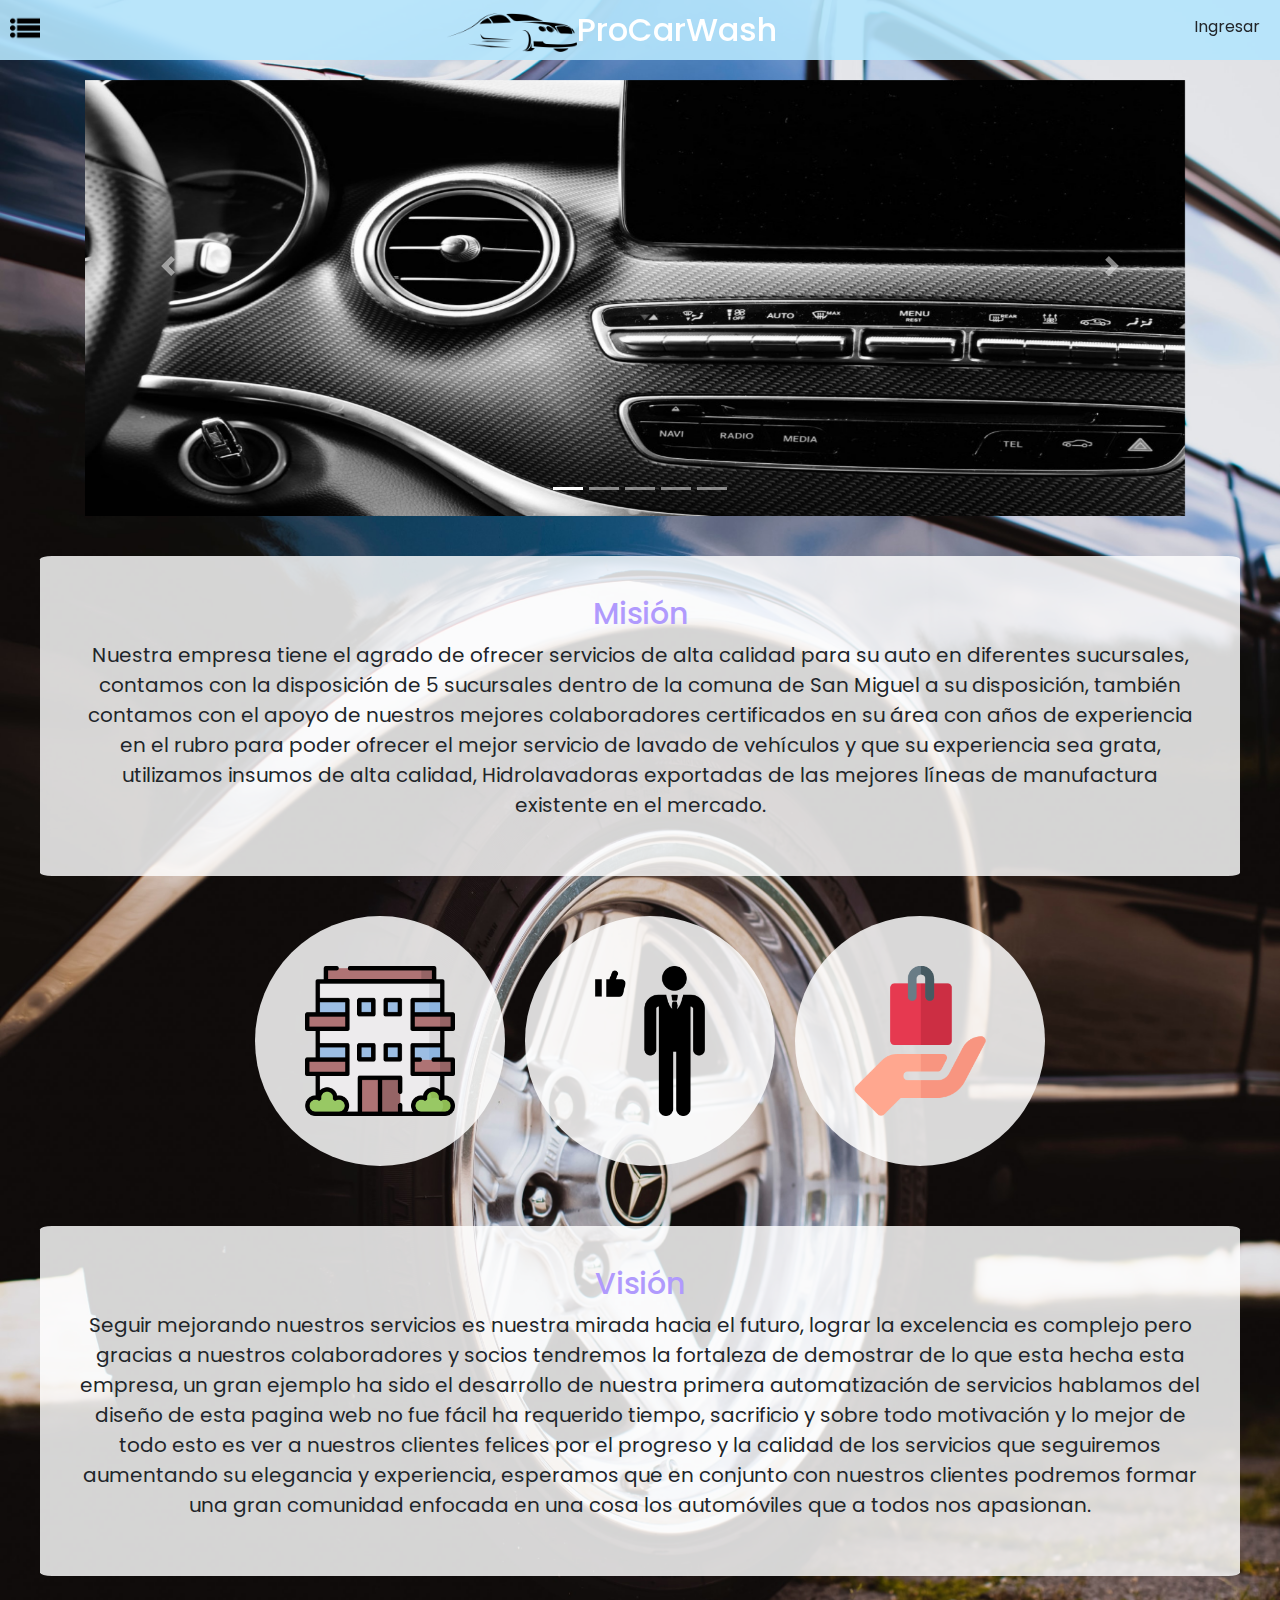
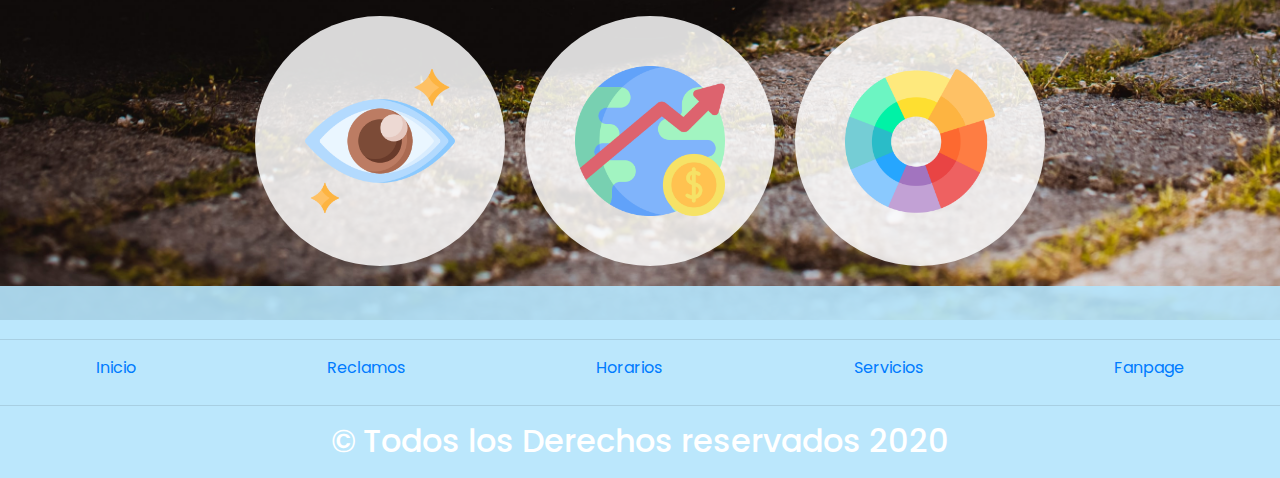
<file: index.html>
<!DOCTYPE html>
<html lang="es">
<head>
    <meta charset="UTF-8">
    <meta name="viewport" content="width=device-width, initial-scale=1.0">
    <!--galeria-->
    <script src="https://code.jquery.com/jquery-3.5.1.js" integrity="sha256-QWo7LDvxbWT2tbbQ97B53yJnYU3WhH/C8ycbRAkjPDc=" crossorigin="anonymous"></script>
    <script type="text/javascript" src="js/script_galeria.js"></script>
    <!--galeria-->
    
    <!--SliderHome-->
    <link rel="stylesheet" href="https://maxcdn.bootstrapcdn.com/bootstrap/4.5.2/css/bootstrap.min.css">
    <script src="https://ajax.googleapis.com/ajax/libs/jquery/3.5.1/jquery.min.js"></script>
    <script src="https://cdnjs.cloudflare.com/ajax/libs/popper.js/1.16.0/umd/popper.min.js"></script>
    <script src="https://maxcdn.bootstrapcdn.com/bootstrap/4.5.2/js/bootstrap.min.js"></script>
    <script type="text/javascript" src="js/script_slider.js"></script>
    
    <!--SliderHome-->
    <link rel="stylesheet" href="estilos/estilos.css">
</head>
<body class="aaa">
    <header class="lol">
        <!--Menu izquierda-->
        <!--Menu izquierda-->
        <div class="contenedor">
          <input type="checkbox" name="" id="menu_bar_left">
          <label class="img_label" for="menu_bar_left"> <img class="casa" src="img/mostrar.png" alt="" ></label>
          <nav class="menu_left">
              <a href="index.html">Bienvenido</a>
              <a href="somos.html">Servicios</a>
              <a href="galeria.html">Galeria</a>
              <a href="contact.html">Contacto</a>
              <a href="insumos.html">Insumos</a> <!--EN DESARROLLO-->
          </nav>
      </div> 
        <h2> <img class="logo" src="img/car.png" alt="">ProCarWash</h2>
        <!--Menu derecha-->
        <div class="seccion_menu">
          <nav class="menu">
              <li> <a >Ingresar</a>       
                   <ul class="submenu"> 
                       <img class="iconuser" src="img/icono persona.png" alt="">
                       <form action="" class="formuser">
                           <div class="enviados">
                              <input type="email" placeholder="Email" required><br>
                              <input class="inputpass" type="password" id="pwd" placeholder="Password" required> 
                              <img class="ojitover" src="img/eyemostrar.png" alt="" id="eye">
                           </div>
                           <br>
                           <input class="btn_iniciar" type="submit" value="Iniciar" class="btn-enviar">
                       </form><br>
                       <a href="formulario.html" target="next"> <pre>Registrarse</pre></a>
                   </ul>
               </li>
          </nav>
      </div>
    </header>
    <main>
      <div class="container mt-3">
          <div id="myCarousel" class="carousel slide">
          <ul class="carousel-indicators">
            <li class="item1 active"></li>
            <li class="item2"></li>
            <li class="item3"></li>
            <li class="item4"></li>
            <li class="item5"></li>
          </ul>
          <div class="carousel-inner">
            <div class="carousel-item active">
              
              <img src="img_slide/1.jpg" alt="img" width="1100" height="500">
            </div>
            <div class="carousel-item">
              <img src="img_slide/2.jpg" alt="img" width="1100" height="500">
            </div>
            <div class="carousel-item">
              <img src="img_slide/3.jpg" alt="img" width="1100" height="500">
            </div>
            <div class="carousel-item">
              <img src="img_slide/4.jpg" alt="img" width="1100" height="500">
              </div>
            <div class="carousel-item">
              <img src="img_slide/5.jpg" alt="img" width="1100" height="500">
            </div>
          </div>
          <a class="carousel-control-prev" href="#myCarousel">
            <span class="carousel-control-prev-icon"></span>
          </a>
          <a class="carousel-control-next" href="#myCarousel">
            <span class="carousel-control-next-icon"></span>
          </a>
        </div>
      </div>
      
  </main> 
  
  <aside>
      <div class="box"  >
         <!-- <img src="img/frente_auto.jpg" alt="">-->
        <div class="text " align="center">
          <h2>Misión</h2>
          <p>Nuestra empresa tiene el agrado de ofrecer servicios de alta calidad para su auto en diferentes sucursales, contamos con la disposición de 5 sucursales dentro de la comuna de San Miguel a su disposición, también contamos con el apoyo de nuestros mejores colaboradores certificados en su área con años de experiencia en el rubro para poder ofrecer el mejor servicio de lavado de vehículos y que su experiencia sea grata, utilizamos insumos de alta calidad, Hidrolavadoras exportadas de las mejores líneas de manufactura existente en el mercado.</p>
      
        </div>
      </div>
      <div class="imgmision-div">
        <div class="imgmision"><img src="img/edificio.png" alt=""></div>
        <div class="imgmision"><img src="img/buena-resena.png" alt=""></div>
        <div class="imgmision"><img src="img/producto.png" alt=""></div>
      </div>
     <div class="box" align="center" >
          <!-- <img src="img/atras_auto.jpg" alt="">  -->
          <div class="text" >
              <h2>Visión</h2>
              <p>Seguir mejorando nuestros servicios es nuestra mirada hacia el futuro,  lograr la excelencia es complejo pero gracias a nuestros colaboradores y socios tendremos la fortaleza de demostrar de lo que esta hecha esta empresa, un gran ejemplo ha sido el desarrollo de nuestra primera automatización de servicios hablamos del diseño de esta pagina web no fue fácil ha requerido tiempo, sacrificio y sobre todo motivación y lo mejor de todo esto es ver a nuestros clientes felices por el progreso y la calidad de los servicios que seguiremos aumentando su elegancia y experiencia, esperamos que en conjunto con nuestros clientes podremos formar una gran comunidad enfocada en una cosa los automóviles que a todos nos apasionan.</p>
          </div>
      </div>
      <div class="imgmision-div">
        <div class="imgmision"><img src="img/eye.png" alt="Icon made by Freepik from www.flaticon.com"></div>
        <div class="imgmision"><img src="img/mundo.png" alt="Icon made by Freepik from www.flaticon.com"></div>
        <div class="imgmision"><img src="img/rueda-de-color.png" alt="Icon made by Freepik from www.flaticon.com"></div>
      </div>
  </aside>
    <footer>
      
        <div class="superiorfooter">
          <hr>
            <ol>
                <hr>
                <a href="index.html">Inicio</a><hr>
                <a href="">Reclamos</a><hr> <!--EN DESARROLLO-->
                <a href="contact.html">Horarios</a><hr>
                <a href="service.html">Servicios</a><hr>
                <a href="https://www.facebook.com/groups/2785530091717418/about" target="next-page">Fanpage</a>
                <hr>
            </ol>
        </div>
        <hr>
        <h2> &copy Todos los Derechos reservados 2020</h2>
      </footer>
  </body>

    
</body>
<script type="text/javascript" src="js/script.js"></script>
</html>
</file>
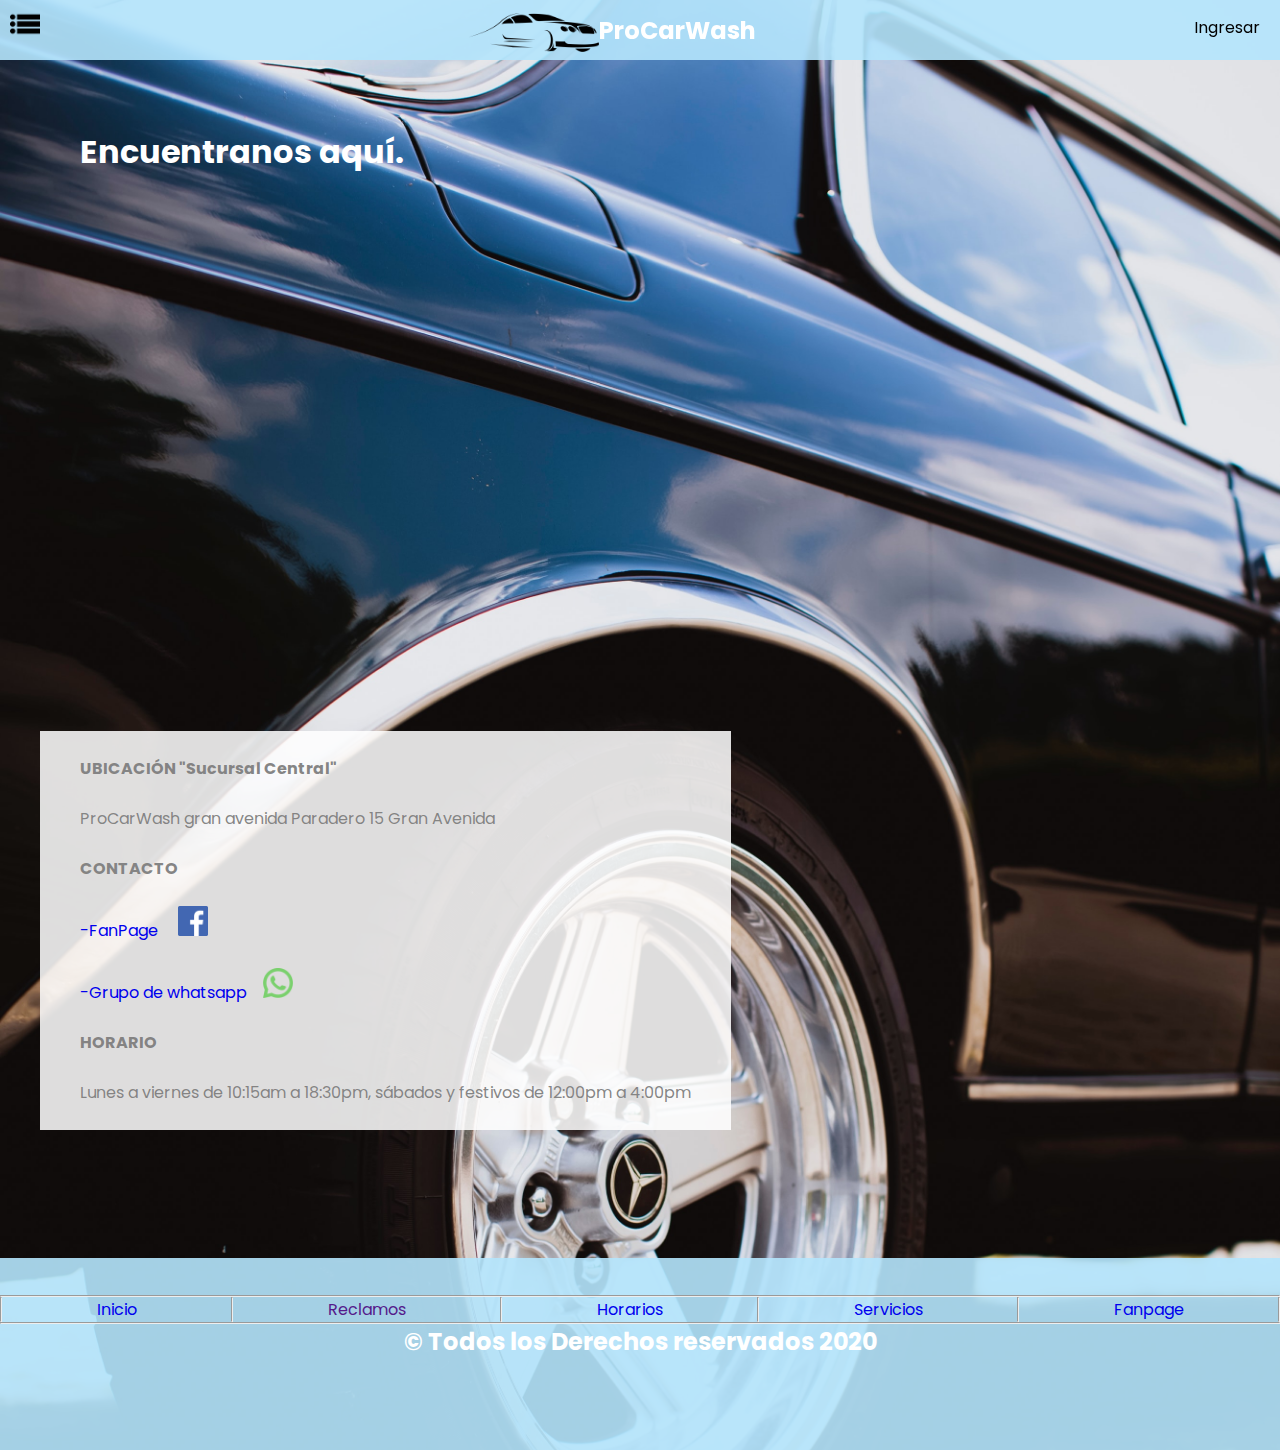
<file: contact.html>
<!DOCTYPE html>
<html lang="es">
<head>
    <meta charset="UTF-8">
    <meta name="viewport" content="width=device-width, initial-scale=1.0">
    <!--galeria-->
    <script src="https://code.jquery.com/jquery-3.5.1.js" integrity="sha256-QWo7LDvxbWT2tbbQ97B53yJnYU3WhH/C8ycbRAkjPDc=" crossorigin="anonymous"></script>
    <script type="text/javascript" src="js/script_galeria.js"></script>
    <!--galeria-->
    <link rel="stylesheet" href="estilos/estilos.css">
</head>
<body class="aaa">
    <header class="lol">
        <!--Menu izquierda-->
        <div class="contenedor">
            <input type="checkbox" name="" id="menu_bar_left">
            <label class="img_label" for="menu_bar_left"> <img class="casa" src="img/mostrar.png" alt="" ></label>
            <nav class="menu_left">
                <a href="index.html">Bienvenido</a>
                <a href="somos.html">Servicios</a>
                <a href="galeria.html">Galeria</a>
                <a href="contact.html">Contacto</a>
                <a href="insumos.html">Insumos</a> <!--EN DESARROLLO-->
            </nav>
        </div> 
        <h2> <img class="logo" src="img/car.png" alt="">ProCarWash</h2>
        <!--Menu derecha-->
        <div class="seccion_menu">
          <nav class="menu">
              <li> <a >Ingresar</a>       
                   <ul class="submenu"> 
                       <img class="iconuser" src="img/icono persona.png" alt="">
                       <form action="" class="formuser">
                           <div class="enviados">
                              <input type="email" placeholder="Email" required><br><br>
                              <input class="inputpass" type="password" id="pwd" placeholder="Password" required >
                              <img class="ojitover" src="img/eyemostrar.png" alt="" id="eye">
                           </div>
                           <br>
                           <input class="btn_iniciar" type="submit" value="Iniciar" class="btn-enviar">
                       </form><br>
                       <a href="formulario.html" target="next"> <pre>Registrarse</pre></a>
                   </ul>
               </li>
          </nav>
      </div>
    </header>
    <main class="mainmap">
        <h1 class="h1tit">Encuentranos aquí.</h1>
        <div class="divmap">
            <div class="rowspan">
                    <div class="span4">
                        <iframe src="https://www.google.com/maps/embed?pb=!1m18!1m12!1m3!1d43823.13596857545!2d-70.67998693593215!3d-33.51451939381701!2m3!1f0!2f0!3f0!3m2!1i1024!2i768!4f13.1!3m3!1m2!1s0x0%3A0xfb86ee5bffca01ae!2sProWash%20Gran%20Avenida!5e0!3m2!1ses!2scl!4v1599572101645!5m2!1ses!2scl" width="600" height="450" frameborder="0" style="border:0;" allowfullscreen="" aria-hidden="false" tabindex="0"></iframe>
                    </div>             
            </div>
                <div class="span5">
                    <br>
                    <h4>UBICACIÓN "Sucursal Central"</h4><br>
                    <p>ProCarWash gran avenida Paradero 15 Gran Avenida</p><br>   
                    <h4>CONTACTO</h4><br>
                    <a class="groupface" href="https://www.facebook.com/groups/2785530091717418/about" target="next-face"><pre>-FanPage     <img src="iconsimg/facebook.png" alt="imagen facebook"></pre></a><br>
                    <a class="groupface" href="https://chat.whatsapp.com/JONOZ3O14Cv021NG5Y6QIE" target="next-whats"><pre>-Grupo de whatsapp    <img src="iconsimg/whatsapp.png" alt="imagen facebook"></pre></a><br>
                    <h4>HORARIO</h4><br>
                    <p>Lunes a viernes de 10:15am a 18:30pm, sábados y festivos de 12:00pm a 4:00pm </p><br>
            </div>
        </div> 
    </main>
    <footer>
      
        <div class="superiorfooter">
          <hr>
            <ol>
                <hr>
                <a href="index.html">Inicio</a><hr>
                <a href="">Reclamos</a><hr> <!--EN DESARROLLO-->
                <a href="contact.html">Horarios</a><hr>
                <a href="service.html">Servicios</a><hr>
                <a href="https://www.facebook.com/groups/2785530091717418/about" target="next-page">Fanpage</a>
                <hr>
            </ol>
        </div>
        <hr>
        <h2> &copy Todos los Derechos reservados 2020</h2>
      </footer>
  </body>

    
</body>
<script type="text/javascript" src="js/script.js"></script>
</html>
</file>
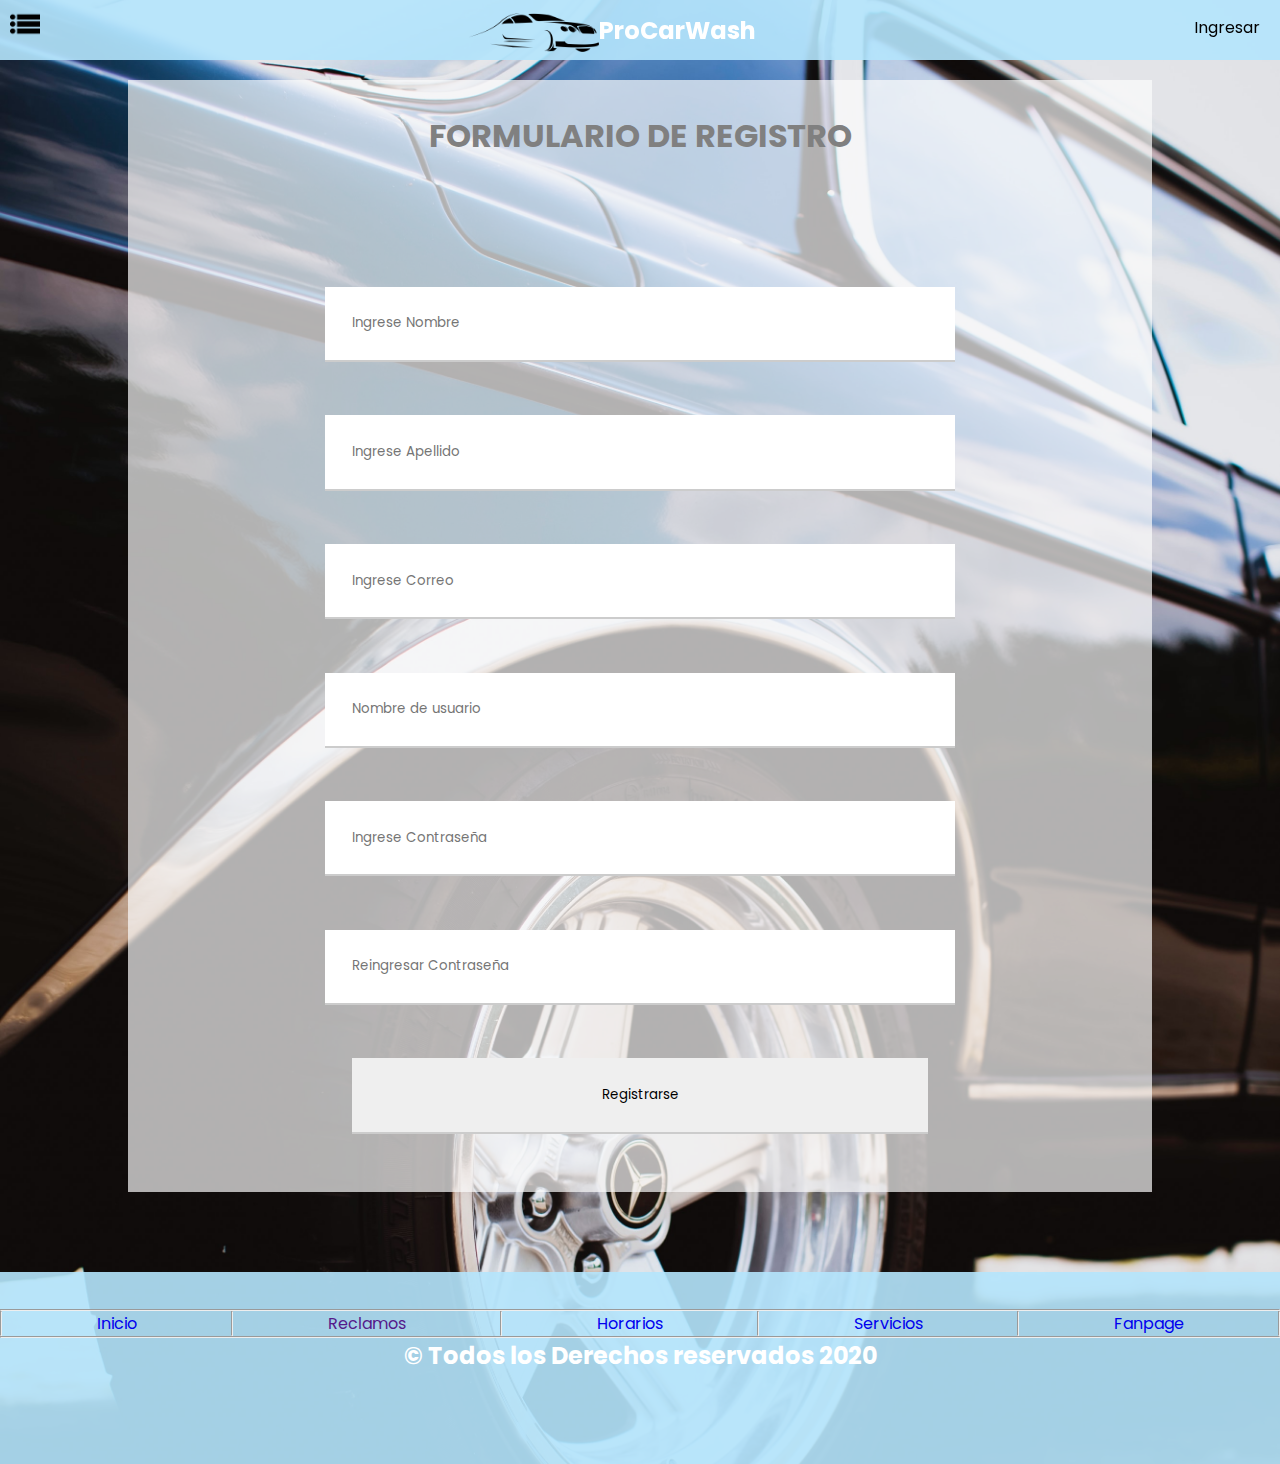
<file: formulario.html>
<!DOCTYPE html>
<html lang="es">
<head>
    <meta charset="UTF-8">
    <meta name="viewport" content="width=device-width, initial-scale=1.0">
    <!--galeria-->
    <script src="https://code.jquery.com/jquery-3.5.1.js" integrity="sha256-QWo7LDvxbWT2tbbQ97B53yJnYU3WhH/C8ycbRAkjPDc=" crossorigin="anonymous"></script>
    <script type="text/javascript" src="js/script_galeria.js"></script>
    <!--galeria-->
    <link rel="stylesheet" href="estilos/estilos.css">
</head>
<body class="aaa">
    <header class="lol">
       <!--Menu izquierda-->
       <div class="contenedor">
        <input type="checkbox" name="" id="menu_bar_left">
        <label class="img_label" for="menu_bar_left"> <img class="casa" src="img/mostrar.png" alt="" ></label>
        <nav class="menu_left">
            <a href="index.html">Bienvenido</a>
            <a href="somos.html">Servicios</a>
            <a href="galeria.html">Galeria</a>
            <a href="contact.html">Contacto</a>
            <a href="insumos.html">Insumos</a> <!--EN DESARROLLO-->
        </nav>
    </div> 
        <h2> <img class="logo" src="img/car.png" alt="">ProCarWash</h2>
        <!--Menu derecha-->
        <div class="seccion_menu">
          <nav class="menu">
              <li> <a >Ingresar</a>       
                   <ul class="submenu"> 
                       <img class="iconuser" src="img/icono persona.png" alt="">
                       <form action="" class="formuser">
                           <div class="enviados">
                              <input type="email" placeholder="Email" required><br>
                              <input class="inputpass" type="password" id="pwd" placeholder="Password" required> 
                              <img class="ojitover" src="img/eyemostrar.png" alt="" id="eye">
                           </div>
                           <br>
                           <input class="btn_iniciar" type="submit" value="Iniciar" class="btn-enviar">
                       </form><br>
                       <a href="formulario.html" target="next"> <pre>Registrarse</pre></a>
                   </ul>
               </li>
          </nav>
      </div>
    </header>
    <main class="boxform">
        <div class="formulario_div">
            <form class="formulario_registro"action="">
                <div class="formflex">
                    <h1 class="register"> FORMULARIO DE REGISTRO</h1><br><br><br><br>
                    <input class="col-50" type="text" name="txtNombre" placeholder="Ingrese Nombre" minlength="3" maxlength="80" required>
                    <input class="col-50" type="text" name="txtApellido" placeholder="Ingrese Apellido" minlength="3" maxlength="80" required>
                    <input class="col-50" type="email" name="txtCorreo" placeholder="Ingrese Correo" minlength="9" maxlength="30" required>
                    <input class="col-50" type="text" name="txtNombre" placeholder="Nombre de usuario" minlength="3" maxlength="80" required>
                    <input class="col-50" type="password" name="txtPass" placeholder="Ingrese Contraseña" minlength="8" required>
                    <input class="col-50" type="password" name="txtPass" placeholder="Reingresar Contraseña" minlength="8" required>
                </div>
                <input class="col_btn" type="submit" value="Registrarse" class="btn-enviar">
            </form> 
        </div>
    </main>
    <footer>
      
        <div class="superiorfooter">
          <hr>
            <ol>
                <hr>
                <a href="index.html">Inicio</a><hr>
                <a href="">Reclamos</a><hr> <!--EN DESARROLLO-->
                <a href="contact.html">Horarios</a><hr>
                <a href="service.html">Servicios</a><hr>
                <a href="https://www.facebook.com/groups/2785530091717418/about" target="next-page">Fanpage</a>
                <hr>
            </ol>
        </div>
        <hr>
        <h2> &copy Todos los Derechos reservados 2020</h2>
      </footer>
  </body>

    
</body>
<script type="text/javascript" src="js/script.js"></script>
</html>
</file>
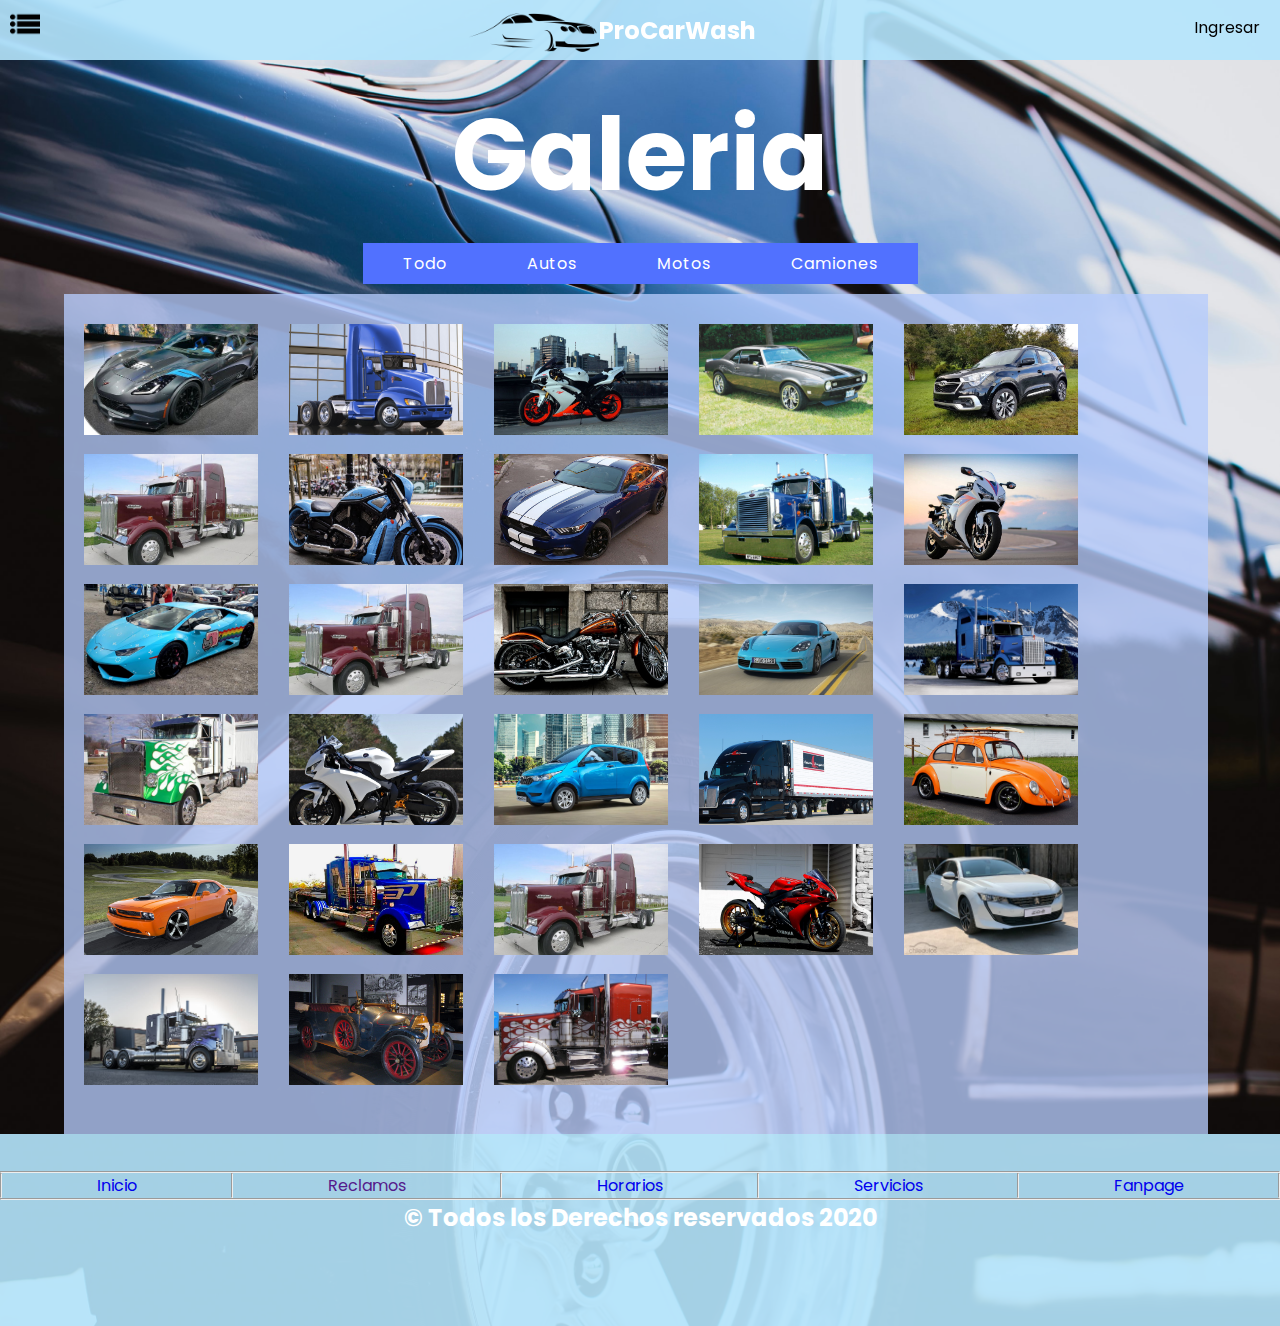
<file: galeria.html>
<!DOCTYPE html>
<html lang="es">
<head>
    <meta charset="UTF-8">
    <meta name="viewport" content="width=device-width, initial-scale=1.0">
    <!--galeria-->
    <script src="https://code.jquery.com/jquery-3.5.1.js" integrity="sha256-QWo7LDvxbWT2tbbQ97B53yJnYU3WhH/C8ycbRAkjPDc=" crossorigin="anonymous"></script>
    <script type="text/javascript" src="js/script_galeria.js"></script>
    <!--galeria-->
    <link rel="stylesheet" href="estilos/estilos.css">
</head>
<body class="aaa">
    <header class="lol">
        <!--Menu izquierda-->
        <div class="contenedor">
            <input type="checkbox" name="" id="menu_bar_left">
            <label class="img_label" for="menu_bar_left"> <img class="casa" src="img/mostrar.png" alt="" ></label>
            <nav class="menu_left">
                <a href="index.html">Bienvenido</a>
                <a href="somos.html">Servicios</a>
                <a href="galeria.html">Galeria</a>
                <a href="contact.html">Contacto</a>
                <a href="insumos.html">Insumos</a> <!--EN DESARROLLO-->
            </nav>
        </div> 
        <h2> <img class="logo" src="img/car.png" alt="">ProCarWash</h2>
        <!--Menu derecha-->
        <div class="seccion_menu">
          <nav class="menu">
              <li> <a >Ingresar</a>       
                   <ul class="submenu"> 
                       <img class="iconuser" src="img/icono persona.png" alt="">
                       <form action="" class="formuser">
                           <div class="enviados">
                              <input type="email" placeholder="Email" required><br>
                              <input class="inputpass" type="password" id="pwd" placeholder="Password" required> 
                              <img class="ojitover" src="img/eyemostrar.png" alt="" id="eye">
                           </div>
                           <br>
                           <input class="btn_iniciar" type="submit" value="Iniciar" class="btn-enviar">
                       </form><br>
                       <a href="formulario.html" target="next"> <pre>Registrarse</pre></a>
                   </ul>
               </li>
          </nav>
      </div>
    </header>
    <main>
        <h1 class="titlegaleria">Galeria</h1>
        <section class="section_galeria">
            <ul>
                <li class="list active" data-filter="Todo">Todo </li>
                <li class="list active" data-filter="Autos">Autos </li>
                <li class="list active" data-filter="Motos">Motos </li>
                <li class="list active" data-filter="Camiones">Camiones </li>
            </ul>
            <div class="lavados">
                <div class="itemBox Autos"><img src="imgs_galeria/Autos/auto_1.jpeg"></div>
                <div class="itemBox Camiones"><img src="imgs_galeria/Camiones/camion_1.jpg"></div>
                <div class="itemBox Motos"><img src="imgs_galeria/Motos/moto_6.jpg"></div>
                <div class="itemBox Autos"><img src="imgs_galeria/Autos/auto_2.jpg"></div>
                <div class="itemBox Autos"><img src="imgs_galeria/Autos/auto_3.jpg"></div>
                <div class="itemBox Camiones"><img src="imgs_galeria/Camiones/camion_7.jpg"></div>
                <div class="itemBox Motos"><img src="imgs_galeria/Motos/moto_3.jpg"></div>
                <div class="itemBox Autos"><img src="imgs_galeria/Autos/auto_a.jpg"></div>
                <div class="itemBox Camiones"><img src="imgs_galeria/Camiones/camion_2.jpg"></div>
                <div class="itemBox Motos"><img src="imgs_galeria/Motos/moto_1.jpg"></div>
                <div class="itemBox Autos"><img src="imgs_galeria/Autos/auto_c1.jpg"></div>
                <div class="itemBox Camiones"><img src="imgs_galeria/Camiones/camion_7.jpg"></div>
                <div class="itemBox Motos"><img src="imgs_galeria/Motos/moto_4.jpg"></div>
                <div class="itemBox Autos"><img src="imgs_galeria/Autos/auto_c2.jpg"></div>
                <div class="itemBox Camiones"><img src="imgs_galeria/Camiones/camion_3.jpg"></div>
                <div class="itemBox Camiones"><img src="imgs_galeria/Camiones/camion_4.jpg"></div>
                <div class="itemBox Motos"><img src="imgs_galeria/Motos/moto_2.jpg"></div>
                <div class="itemBox Autos"><img src="imgs_galeria/Autos/auto_c3.jpg"></div>
                <div class="itemBox Camiones"><img src="imgs_galeria/Camiones/camion_6.jpg"></div>
                <div class="itemBox Autos"><img src="imgs_galeria/Autos/auto_n1.jpg"></div>
                <div class="itemBox Autos"><img src="imgs_galeria/Autos/auto_n2.jpg"></div>
                <div class="itemBox Camiones"><img src="imgs_galeria/Camiones/camion_5.jpg"></div>
                <div class="itemBox Camiones"><img src="imgs_galeria/Camiones/camion_7.jpg"></div>
                <div class="itemBox Motos"><img src="imgs_galeria/Motos/moto_5.jpg"></div>
                <div class="itemBox Autos"><img src="imgs_galeria/Autos/auto_b1.jpg"></div>
                <div class="itemBox Camiones"><img src="imgs_galeria/Camiones/camion_9.jpg"></div>
                <div class="itemBox Autos"><img src="imgs_galeria/Autos/auto_tata1.jpg"></div>
                <div class="itemBox Camiones"><img src="imgs_galeria/Camiones/camion_8.jpg"></div>
            </div>
        </section> 
    </main>
    <footer>
        <div class="superiorfooter">
          <hr>
            <ol>
                <hr>
                <a href="index.html">Inicio</a><hr>
                <a href="">Reclamos</a><hr> <!--EN DESARROLLO-->
                <a href="contact.html">Horarios</a><hr>
                <a href="service.html">Servicios</a><hr>
                <a href="https://www.facebook.com/groups/2785530091717418/about" target="next-page">Fanpage</a>
                <hr>
            </ol>
        </div>
        <hr>
        <h2> &copy Todos los Derechos reservados 2020</h2>
      </footer>
  </body>
</body>
<script type="text/javascript" src="js/script.js"></script>
</html>
</file>
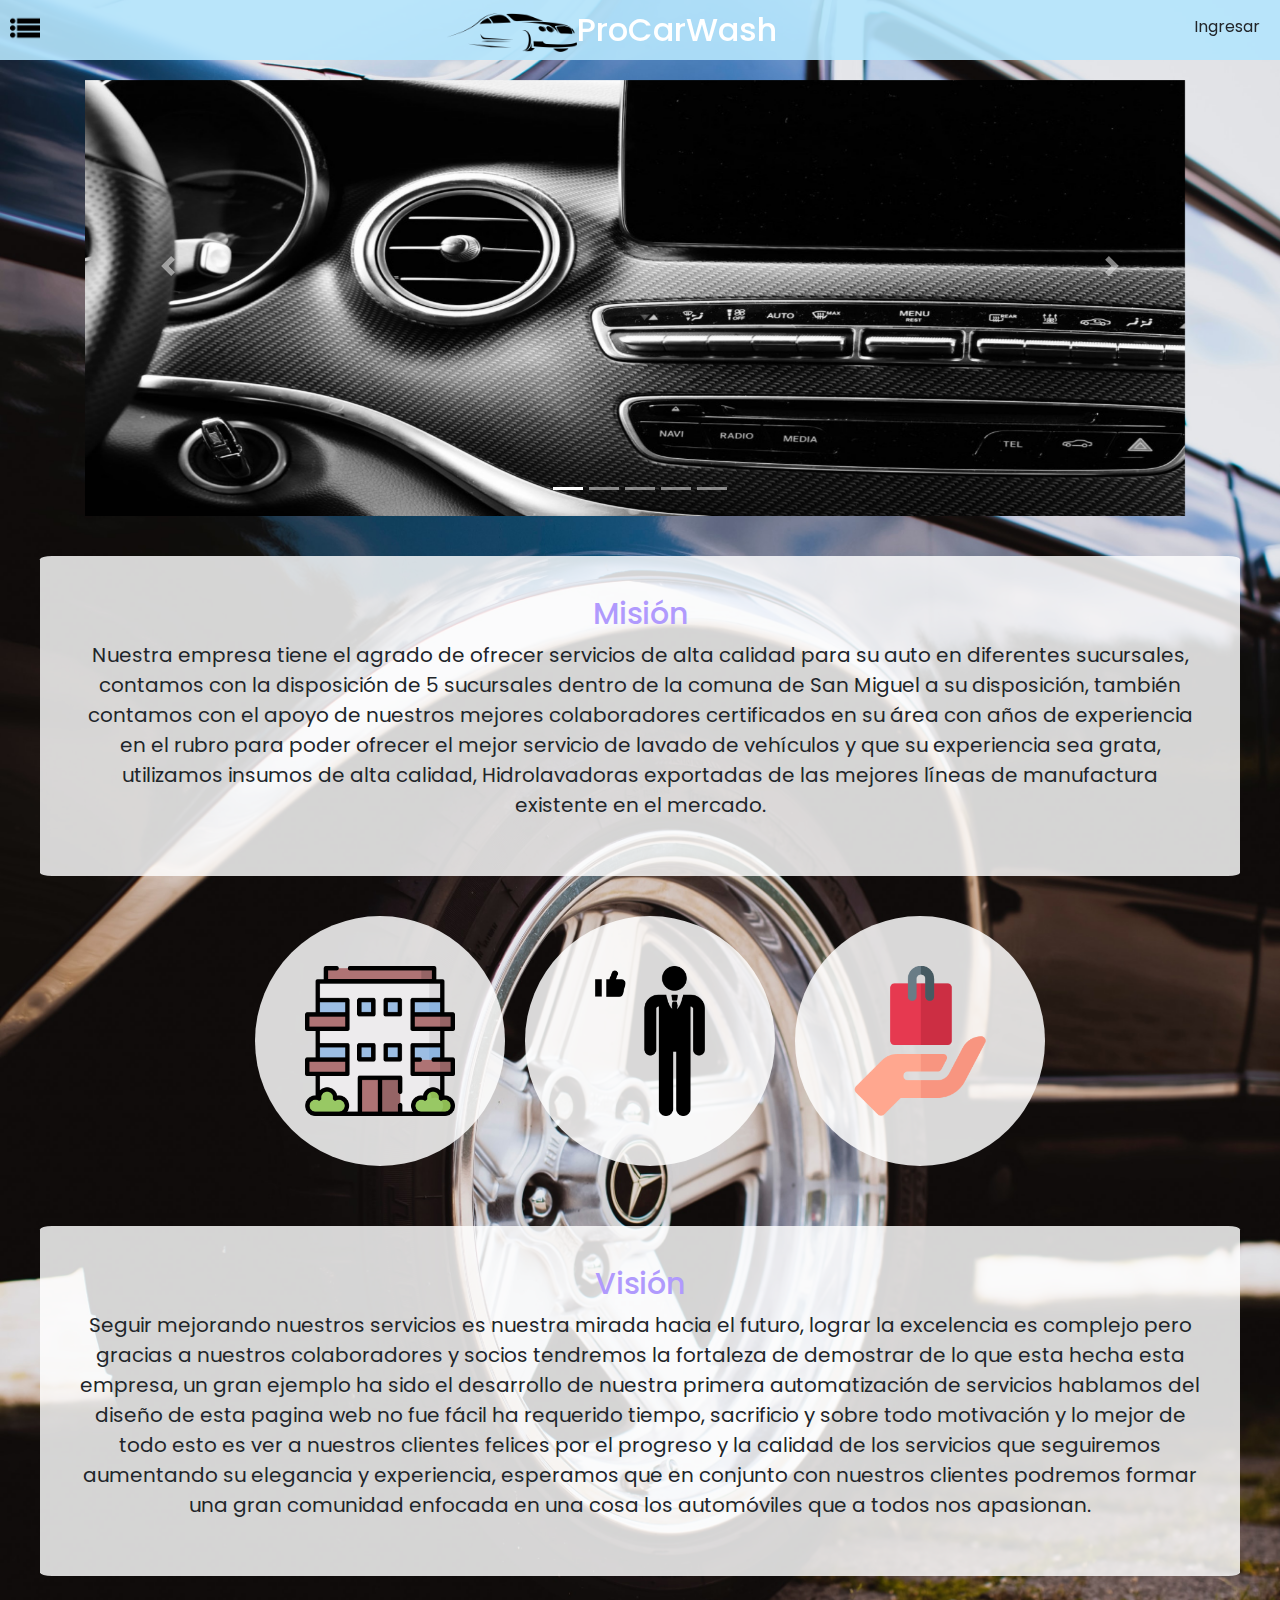
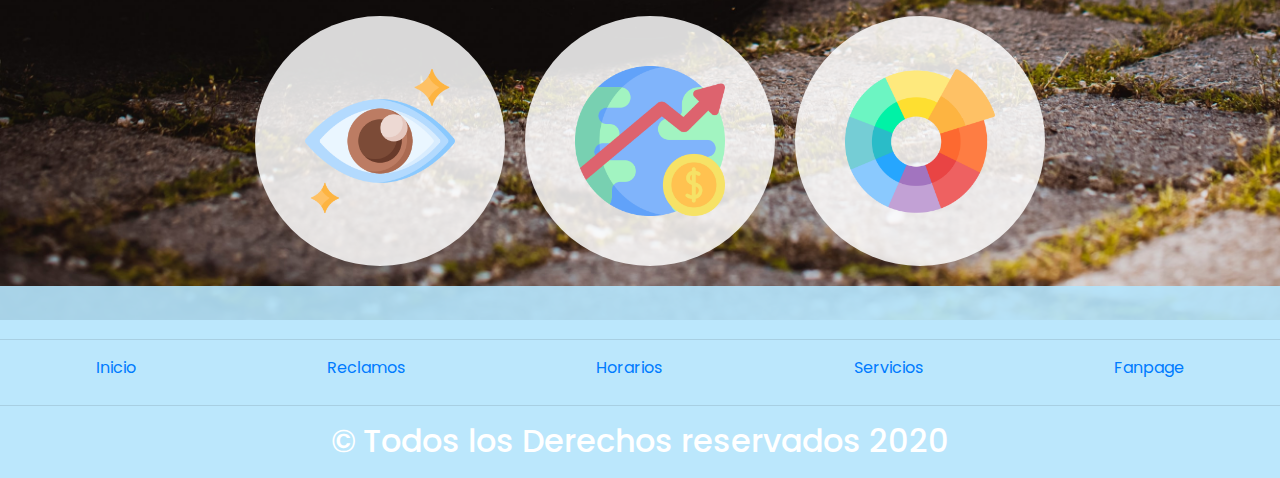
<file: home.html>
<!DOCTYPE html>
<html lang="es">
<head>
    <meta charset="UTF-8">
    <meta name="viewport" content="width=device-width, initial-scale=1.0">
    <!--galeria-->
    <script src="https://code.jquery.com/jquery-3.5.1.js" integrity="sha256-QWo7LDvxbWT2tbbQ97B53yJnYU3WhH/C8ycbRAkjPDc=" crossorigin="anonymous"></script>
    <script type="text/javascript" src="js/script_galeria.js"></script>
    <!--galeria-->
    
    <!--SliderHome-->
    <link rel="stylesheet" href="https://maxcdn.bootstrapcdn.com/bootstrap/4.5.2/css/bootstrap.min.css">
    <script src="https://ajax.googleapis.com/ajax/libs/jquery/3.5.1/jquery.min.js"></script>
    <script src="https://cdnjs.cloudflare.com/ajax/libs/popper.js/1.16.0/umd/popper.min.js"></script>
    <script src="https://maxcdn.bootstrapcdn.com/bootstrap/4.5.2/js/bootstrap.min.js"></script>
    <script type="text/javascript" src="js/script_slider.js"></script>
    
    <!--SliderHome-->
    <link rel="stylesheet" href="estilos/estilos.css">
</head>
<body class="aaa">
    <header class="lol">
        <!--Menu izquierda-->
        <!--Menu izquierda-->
        <div class="contenedor">
          <input type="checkbox" name="" id="menu_bar_left">
          <label class="img_label" for="menu_bar_left"> <img class="casa" src="img/mostrar.png" alt="" ></label>
          <nav class="menu_left">
              <a href="home.html">Bienvenido</a>
              <a href="somos.html">Servicios</a>
              <a href="galeria.html">Galeria</a>
              <a href="contact.html">Contacto</a>
              <a href="insumos.html">Insumos</a> <!--EN DESARROLLO-->
          </nav>
      </div> 
        <h2> <img class="logo" src="img/car.png" alt="">ProCarWash</h2>
        <!--Menu derecha-->
        <div class="seccion_menu">
          <nav class="menu">
              <li> <a >Ingresar</a>       
                   <ul class="submenu"> 
                       <img class="iconuser" src="img/icono persona.png" alt="">
                       <form action="" class="formuser">
                           <div class="enviados">
                              <input type="email" placeholder="Email" required><br>
                              <input class="inputpass" type="password" id="pwd" placeholder="Password" required> 
                              <img class="ojitover" src="img/eyemostrar.png" alt="" id="eye">
                           </div>
                           <br>
                           <input class="btn_iniciar" type="submit" value="Iniciar" class="btn-enviar">
                       </form><br>
                       <a href="formulario.html" target="next"> <pre>Registrarse</pre></a>
                   </ul>
               </li>
          </nav>
      </div>
    </header>
    <main>
      <div class="container mt-3">
          <div id="myCarousel" class="carousel slide">
          <ul class="carousel-indicators">
            <li class="item1 active"></li>
            <li class="item2"></li>
            <li class="item3"></li>
            <li class="item4"></li>
            <li class="item5"></li>
          </ul>
          <div class="carousel-inner">
            <div class="carousel-item active">
              
              <img src="img_slide/1.jpg" alt="img" width="1100" height="500">
            </div>
            <div class="carousel-item">
              <img src="img_slide/2.jpg" alt="img" width="1100" height="500">
            </div>
            <div class="carousel-item">
              <img src="img_slide/3.jpg" alt="img" width="1100" height="500">
            </div>
            <div class="carousel-item">
              <img src="img_slide/4.jpg" alt="img" width="1100" height="500">
              </div>
            <div class="carousel-item">
              <img src="img_slide/5.jpg" alt="img" width="1100" height="500">
            </div>
          </div>
          <a class="carousel-control-prev" href="#myCarousel">
            <span class="carousel-control-prev-icon"></span>
          </a>
          <a class="carousel-control-next" href="#myCarousel">
            <span class="carousel-control-next-icon"></span>
          </a>
        </div>
      </div>
      
  </main> 
  
  <aside>
      <div class="box"  >
         <!-- <img src="img/frente_auto.jpg" alt="">-->
        <div class="text " align="center">
          <h2>Misión</h2>
          <p>Nuestra empresa tiene el agrado de ofrecer servicios de alta calidad para su auto en diferentes sucursales, contamos con la disposición de 5 sucursales dentro de la comuna de San Miguel a su disposición, también contamos con el apoyo de nuestros mejores colaboradores certificados en su área con años de experiencia en el rubro para poder ofrecer el mejor servicio de lavado de vehículos y que su experiencia sea grata, utilizamos insumos de alta calidad, Hidrolavadoras exportadas de las mejores líneas de manufactura existente en el mercado.</p>
      
        </div>
      </div>
      <div class="imgmision-div">
        <div class="imgmision"><img src="img/edificio.png" alt=""></div>
        <div class="imgmision"><img src="img/buena-resena.png" alt=""></div>
        <div class="imgmision"><img src="img/producto.png" alt=""></div>
      </div>
     <div class="box" align="center" >
          <!-- <img src="img/atras_auto.jpg" alt="">  -->
          <div class="text" >
              <h2>Visión</h2>
              <p>Seguir mejorando nuestros servicios es nuestra mirada hacia el futuro,  lograr la excelencia es complejo pero gracias a nuestros colaboradores y socios tendremos la fortaleza de demostrar de lo que esta hecha esta empresa, un gran ejemplo ha sido el desarrollo de nuestra primera automatización de servicios hablamos del diseño de esta pagina web no fue fácil ha requerido tiempo, sacrificio y sobre todo motivación y lo mejor de todo esto es ver a nuestros clientes felices por el progreso y la calidad de los servicios que seguiremos aumentando su elegancia y experiencia, esperamos que en conjunto con nuestros clientes podremos formar una gran comunidad enfocada en una cosa los automóviles que a todos nos apasionan.</p>
          </div>
      </div>
      <div class="imgmision-div">
        <div class="imgmision"><img src="img/eye.png" alt="Icon made by Freepik from www.flaticon.com"></div>
        <div class="imgmision"><img src="img/mundo.png" alt="Icon made by Freepik from www.flaticon.com"></div>
        <div class="imgmision"><img src="img/rueda-de-color.png" alt="Icon made by Freepik from www.flaticon.com"></div>
      </div>
  </aside>
    <footer>
      
        <div class="superiorfooter">
          <hr>
            <ol>
                <hr>
                <a href="home.html">Inicio</a><hr>
                <a href="">Reclamos</a><hr> <!--EN DESARROLLO-->
                <a href="contact.html">Horarios</a><hr>
                <a href="service.html">Servicios</a><hr>
                <a href="https://www.facebook.com/groups/2785530091717418/about" target="next-page">Fanpage</a>
                <hr>
            </ol>
        </div>
        <hr>
        <h2> &copy Todos los Derechos reservados 2020</h2>
      </footer>
  </body>

    
</body>
<script type="text/javascript" src="js/script.js"></script>
</html>
</file>
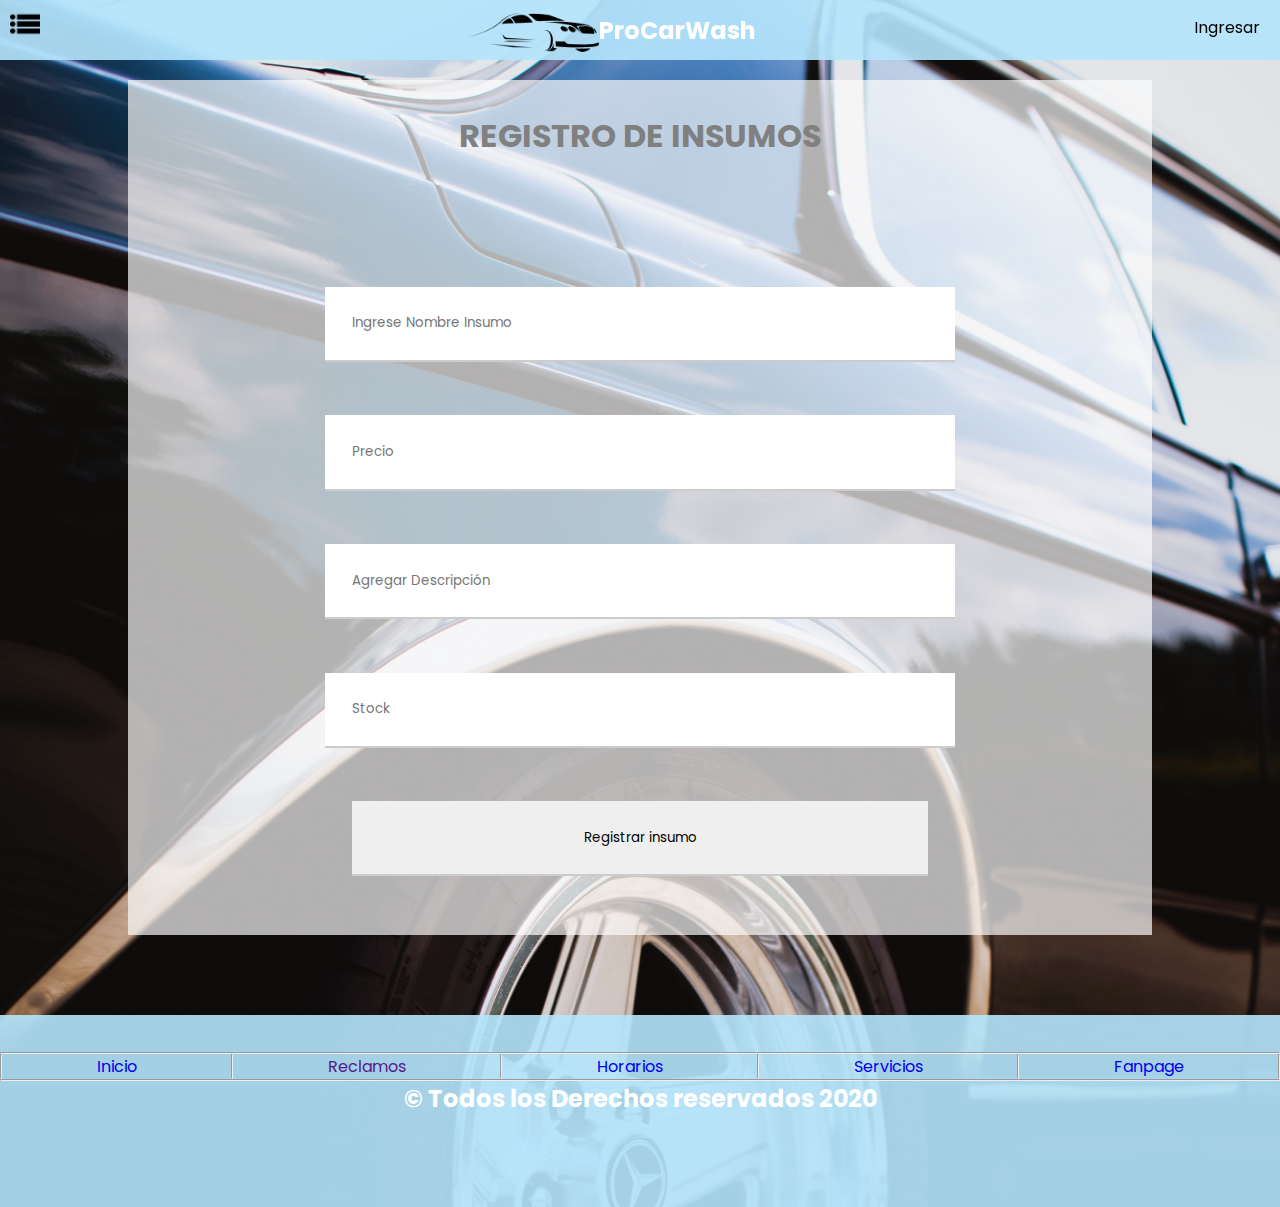
<file: insumos.html>
<!DOCTYPE html>
<html lang="es">
<head>
    <meta charset="UTF-8">
    <meta name="viewport" content="width=device-width, initial-scale=1.0">
    <!--galeria-->
    <script src="https://code.jquery.com/jquery-3.5.1.js" integrity="sha256-QWo7LDvxbWT2tbbQ97B53yJnYU3WhH/C8ycbRAkjPDc=" crossorigin="anonymous"></script>
    <script type="text/javascript" src="js/script_galeria.js"></script>
    <!--galeria-->
    <link rel="stylesheet" href="estilos/estilos.css">
</head>
<body class="body">
    <header class="header">
        <!--Menu izquierda-->
        <div class="contenedor">
            <input type="checkbox" name="" id="menu_bar_left">
            <label class="img_label" for="menu_bar_left"> <img class="casa" src="img/mostrar.png" alt="" ></label>
            <nav class="menu_left">
                <a href="index.html">Bienvenido</a>
                <a href="somos.html">Servicios</a>
                <a href="galeria.html">Galeria</a>
                <a href="contact.html">Contacto</a>
                <a href="insumos.html">Insumos</a> <!--EN DESARROLLO-->
            </nav>
        </div> 
        <h2> <img class="logo" src="img/car.png" alt="">ProCarWash</h2>
        <!--Menu derecha-->
        <div class="seccion_menu">
          <nav class="menu">
              <li> <a >Ingresar</a>       
                   <ul class="submenu"> 
                       <img class="iconuser" src="img/icono persona.png" alt="">
                       <form action="" class="formuser">
                           <div class="enviados">
                              <input type="email" placeholder="Email" required><br>
                              <input class="inputpass" type="password" id="pwd" placeholder="Password" required> 
                              <img class="ojitover" src="img/eyemostrar.png" alt="" id="eye">
                           </div>
                           <br>
                           <input class="btn_iniciar" type="submit" value="Iniciar" class="btn-enviar">
                       </form><br>
                       <a href="formulario.html" target="next"> <pre>Registrarse</pre></a>
                   </ul>
               </li>
          </nav>
      </div>
    </header>
 
    <main >
        <main class="boxform">
            <div class="formulario_div">
                <form class="formulario_registro"action="">
                    <div class="formflex">
                        <h1 class="register">REGISTRO DE INSUMOS</h1><br><br><br><br>
                        <input class="col-50" type="text" name="txtNombreInsumo" placeholder="Ingrese Nombre Insumo" minlength="3" maxlength="80" required>
                        <input class="col-50" type="number" name="txtPrecio" placeholder="Precio" required min="0">
                        <input class="col-50" type="text" name="txtDescripcion" placeholder="Agregar Descripción" minlength="2" maxlength="200" required>
                        <input class="col-50" type="number" name="txtStock" placeholder="Stock" min="0" required>
                 
                    </div>
                    <input class="col_btn" type="submit" value="Registrar insumo" class="btn-enviar">
                </form> 
            </div>
        </main>
    </main>
    <footer>
        <div class="superiorfooter">
          <hr>
            <ol>
                <hr>
                <a href="index.html">Inicio</a><hr>
                <a href="">Reclamos</a><hr> <!--EN DESARROLLO-->
                <a href="contact.html">Horarios</a><hr>
                <a href="service.html">Servicios</a><hr>
                <a href="https://www.facebook.com/groups/2785530091717418/about" target="next-page">Fanpage</a>
                <hr>
            </ol>
        </div>
        <hr>
        <h2> &copy Todos los Derechos reservados 2020</h2>
      </footer>
  </body>
</body>
<script type="text/javascript" src="js/script.js"></script>
</html>
</file>
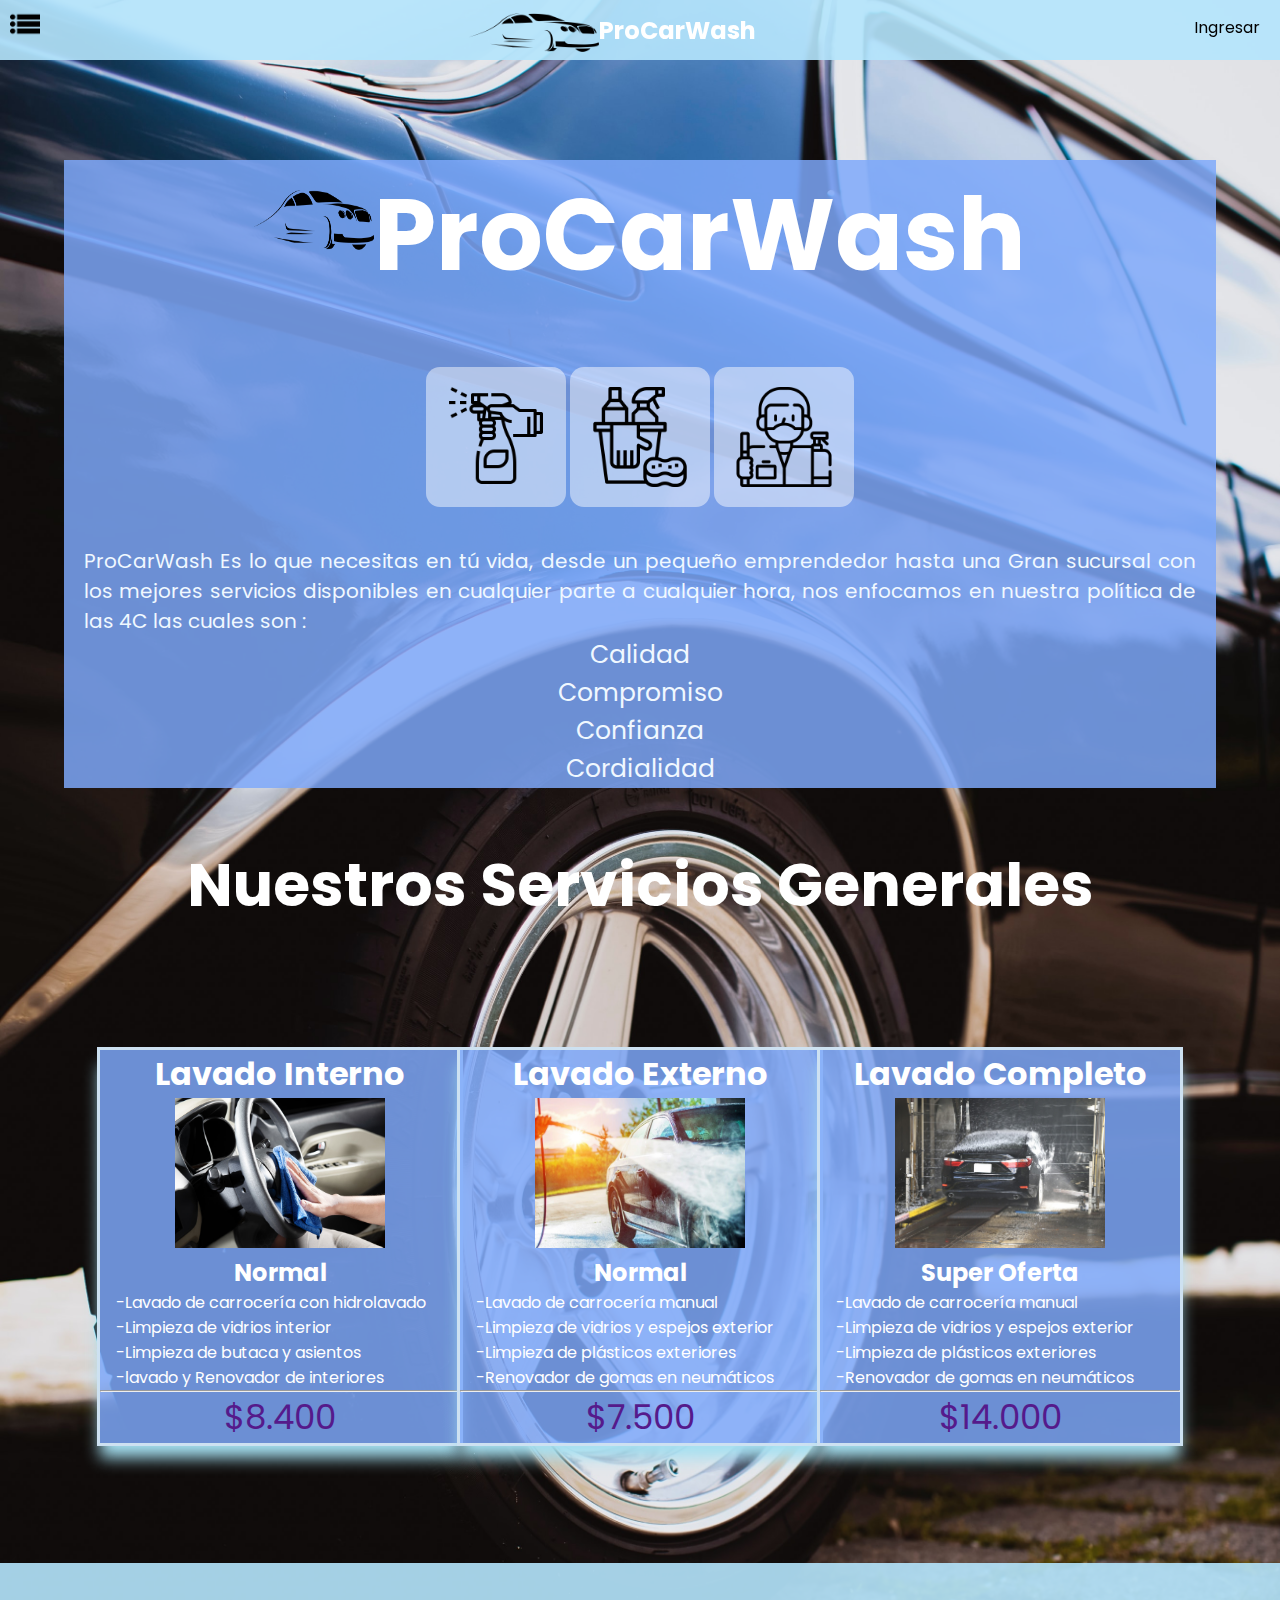
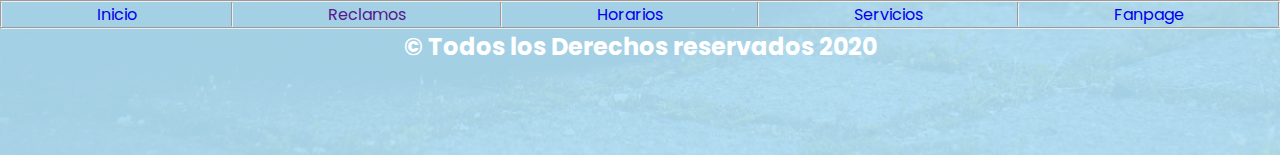
<file: somos.html>
<!DOCTYPE html>
<html lang="es">
<head>
    <meta charset="UTF-8">
    <meta name="viewport" content="width=device-width, initial-scale=1.0">
    <!--galeria-->
    <script src="https://code.jquery.com/jquery-3.5.1.js" integrity="sha256-QWo7LDvxbWT2tbbQ97B53yJnYU3WhH/C8ycbRAkjPDc=" crossorigin="anonymous"></script>
    <script type="text/javascript" src="js/script_galeria.js"></script>
    <!--galeria-->
    <link rel="stylesheet" href="estilos/estilos.css">
</head>
<body class="aaa">
    <header class="lol">
        <!--Menu izquierda-->
        <div class="contenedor">
            <input type="checkbox" name="" id="menu_bar_left">
            <label class="img_label" for="menu_bar_left"> <img class="casa" src="img/mostrar.png" alt="" ></label>
            <nav class="menu_left">
                <a href="index.html">Bienvenido</a>
                <a href="somos.html">Servicios</a>
                <a href="galeria.html">Galeria</a>
                <a href="contact.html">Contacto</a>
                <a href="insumos.html">Insumos</a> <!--EN DESARROLLO-->
            </nav>
        </div> 
        <h2> <img class="logo" src="img/car.png" alt="">ProCarWash</h2>
        <!--Menu derecha-->
        <div class="seccion_menu">
          <nav class="menu">
              <li> <a >Ingresar</a>       
                   <ul class="submenu"> 
                       <img class="iconuser" src="img/icono persona.png" alt="">
                       <form action="" class="formuser">
                           <div class="enviados">
                              <input type="email" placeholder="Email" required><br>
                              <input class="inputpass" type="password" id="pwd" placeholder="Password" required> 
                              <img class="ojitover" src="img/eyemostrar.png" alt="" id="eye">
                           </div>
                           <br>
                           <input class="btn_iniciar" type="submit" value="Iniciar" class="btn-enviar">
                       </form><br>
                       <a href="formulario.html" target="next"> <pre>Registrarse</pre></a>
                   </ul>
               </li>
          </nav>
      </div>
    </header>
 
    <main >
        <div class="divlogo" >
            <div class="logopro">  
                <h2 class="imgpro"> <img class="imgcarpro" src="img/car.png" alt="">ProCarWash</h2>
                <br>
                <div class="iconone">
                    <img src="iconsimg/rociar.png" alt="">
                    <img src="iconsimg/limpieza.png" alt="">
                    <img src="iconsimg/equipo-de-limpieza.png" alt="">
                </div>
                <div class="textsomos">
                    <p>ProCarWash Es lo que necesitas en tú vida, desde un pequeño emprendedor hasta una Gran sucursal con los mejores servicios disponibles en cualquier parte a cualquier hora, nos enfocamos en nuestra política de las 4C las cuales son :</p>
                    <div class="textC">
                        <p>Calidad</p>
                        <p>Compromiso</p>
                        <p>Confianza</p>
                        <p>Cordialidad</p>
                    </div>
                </div>
            </div>
            
        </div >
        <h1 class="titleservi">Nuestros Servicios Generales</h1>
        <div class="ordenservi">
            <div class="imgservicio2">
                <h1>Lavado Interno</h1> 
                <img src="img/lavado-interno.jpg" alt="">
                <h2>Normal</h2>
                <p>-Lavado de carrocería con hidrolavado</p>
                <p>-Limpieza de vidrios interior</p>
                <p>-Limpieza de butaca y asientos</p>
                <p>-lavado y Renovador de interiores</p>
                <hr>
                <a href="">$8.400</a>
            </div>
            <div class="imgservicio1"> 
                <h1>Lavado Externo</h1>           
                <img src="img/lavado-externo.jpg" alt="">
                <h2>Normal</h2>
                <p>-Lavado de carrocería manual</p>
                <p>-Limpieza de vidrios y espejos exterior</p>
                <p>-Limpieza de plásticos exteriores</p>
                <p>-Renovador de gomas en neumáticos</p>
                <hr>
                <a href="">$7.500</a>
                
            </div>
            <div class="imgservicio3"><h1>Lavado Completo</h1>
                <img src="img/externo-interno.png" alt="">
                <h2>Super Oferta</h2>
                <p>-Lavado de carrocería manual</p>
                <p>-Limpieza de vidrios y espejos exterior</p>
                <p>-Limpieza de plásticos exteriores</p>
                <p>-Renovador de gomas en neumáticos</p>
                <hr>
                <a href="">$14.000</a>
            </div>
        </div>
        
    </main>
    <footer>
        <div class="superiorfooter">
          <hr>
            <ol>
                <hr>
                <a href="index.html">Inicio</a><hr>
                <a href="">Reclamos</a><hr> <!--EN DESARROLLO-->
                <a href="contact.html">Horarios</a><hr>
                <a href="service.html">Servicios</a><hr>
                <a href="https://www.facebook.com/groups/2785530091717418/about" target="next-page">Fanpage</a>
                <hr>
            </ol>
        </div>
        <hr>
        <h2> &copy Todos los Derechos reservados 2020</h2>
      </footer>
  </body>
</body>
<script type="text/javascript" src="js/script.js"></script>
</html>
</file>
<file: estilos/estilos.css>
@import url('https://fonts.googleapis.com/css?family=Poppins:200,300,400,500,600,700,800,900&display=swap');
@import url(menu_derecha.css);
@import url(menu_izq.css);
@import url(section.css);
@import url(slider_style.css);
@import url(formulario.css);
@import url(ubicacion.css);
@import url(galeria.css);
@import url(somosestilo.css);
@import url(servicioss.css);

body{
    font-family: Helvetica;
    background-image: url(../img/formulario_image.jpg);
    background-size: 100% ;
    background-attachment: fixed;
    background-repeat: no-repeat;
    background-size: cover;
    margin: 0 auto;
}
header{
    position: fixed;
    width: 100%;
    height: 60px;
    top: 0;
    left: 0;
    z-index: 100;
    background-color:  rgba(180, 229, 252, 0.904);
    display: flex;
    justify-content: space-between;
}
#botonimg{
    height: 20px;
    width: 20px;
    cursor: pointer;
}
h2{
    color: white;
    padding: 0;
    text-align: center;
}
footer{
    width: 100%;
    height: 12em;
    background-color: rgba(180, 229, 252, 0.904);
    margin-bottom: 0px;
}
.superiorfooter{
 padding-top: 2.3em;
 
}
footer ol{
  
    display: flex;
    flex-wrap: wrap;
    text-decoration: none;
   
    justify-content: space-between;
    cursor: pointer;
}

footer h2{
   margin-top: 0;
}
@media(max-width: 600px){
    h2{
        font-size: 20px;
    }

}
</file>
